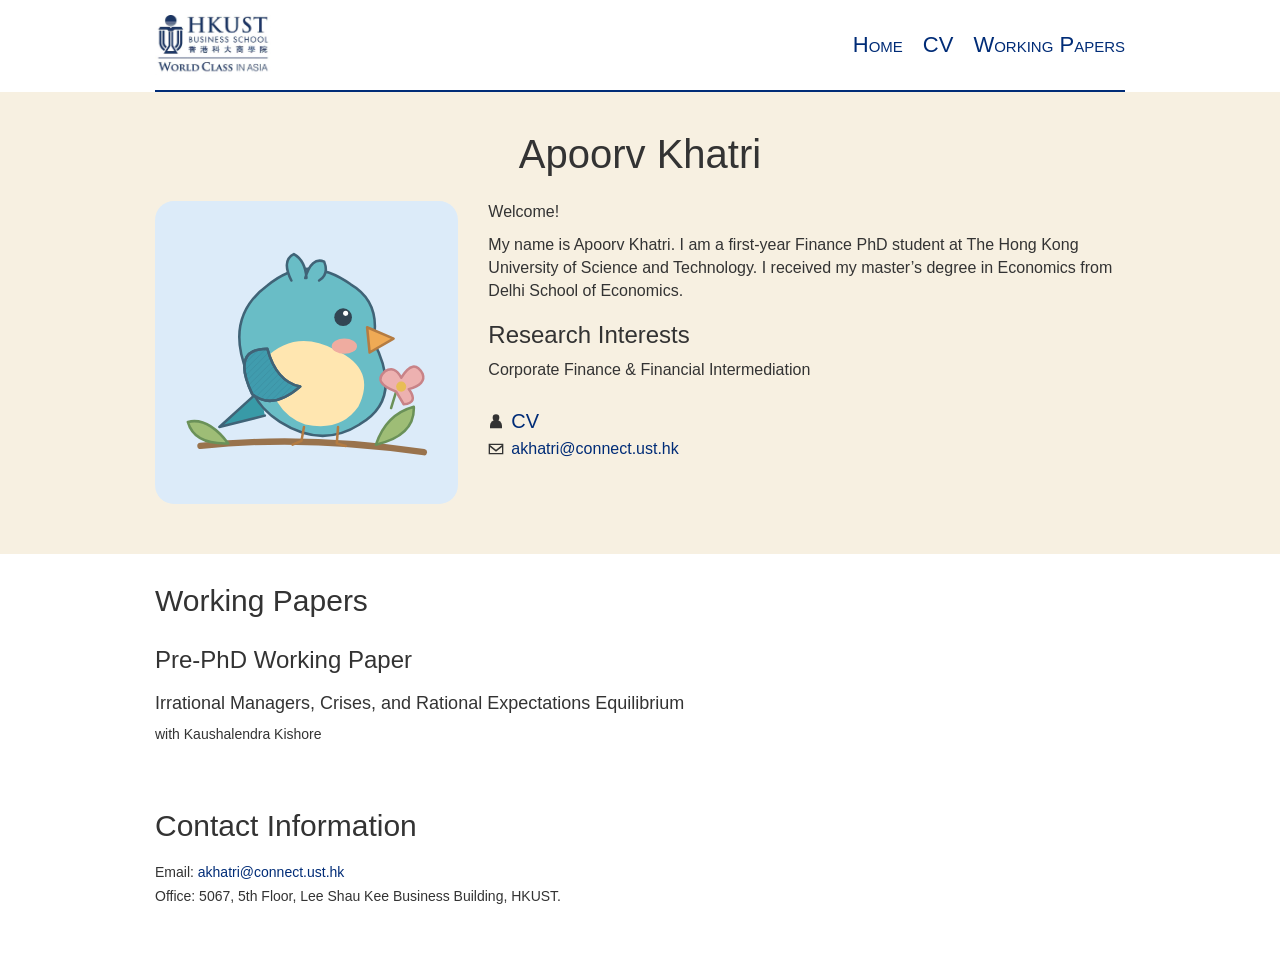
<file: index.html>
<!doctype html>
<html lang="en"><head><meta charset="utf-8"><meta name="viewport" content="width=device-width,initial-scale=1"><meta name="robots" content="noindex,nofollow"><meta name="description" content="Apoorv Khatri — First-year PhD student in Finance at HKUST Business School. Corporate Finance &amp; Financial Intermediation."><title>Home | Apoorv Khatri</title><link rel="icon" href="assets/images/scholar.svg"><link rel="stylesheet" href="assets/css/style.css"></head><body><a class="skip" href="#main">Skip to content</a><div class="container"><header class="header"><a class="school" href="index.html" aria-label="Apoorv Khatri — HKUST Business School"><img class="school-logo" src="assets/images/hkust-business-school.png" width="500" height="258" alt="HKUST Business School — World Class in Asia"></a><nav aria-label="Main navigation"><a href="index.html" aria-current="page">Home</a><a href="https://github.com/Apoorv-Khatri/apoorv-khatri-website/blob/main/cv/Apoorv-Khatri-CV.pdf">CV</a><a href="working-papers/index.html" >Working Papers</a></nav></header></div><main id="main"><section class="jumbotron" aria-labelledby="name"><div class="container"><h1 class="name" id="name">Apoorv Khatri</h1><div class="profile-row"><div class="photo-col"><img class="photo" src="assets/images/portrait.svg" width="320" height="320" alt="Cute colourful pencil drawing of a blue bird on a flowering branch"></div><div class="profile-info"><div class="introduction"><p>Welcome!</p><p>My name is Apoorv Khatri. I am a first-year Finance PhD student at The Hong Kong University of Science and Technology. I received my master’s degree in Economics from Delhi School of Economics.</p></div><h3>Research Interests</h3><p>Corporate Finance &amp; Financial Intermediation</p><div class="profile-links"><div class="link-line"><svg class="icon" viewBox="0 0 24 24" aria-hidden="true"><circle cx="12" cy="7" r="5"/><path d="M3 23v-4a9 9 0 0 1 18 0v4z"/></svg><a class="cv" href="https://github.com/Apoorv-Khatri/apoorv-khatri-website/blob/main/cv/Apoorv-Khatri-CV.pdf">CV</a></div><div class="link-line"><svg class="icon" viewBox="0 0 24 24" aria-hidden="true"><path d="M1 4h22v16H1zm2 2 9 7 9-7H3zm18 12V9l-9 7-9-7v9h18z"/></svg><a href="mailto:akhatri@connect.ust.hk">akhatri@connect.ust.hk</a></div></div></div></div></div></section><div class="main-area"><section class="working-papers" aria-labelledby="papers-heading"><div class="container"><h2 id="papers-heading">Working Papers</h2><h3>Pre-PhD Working Paper</h3><article class="paper"><h3 class="paper-title">Irrational Managers, Crises, and Rational Expectations Equilibrium</h3><p>with Kaushalendra Kishore</p></article></div></section><section class="contact-info" aria-labelledby="contact-heading"><div class="container"><h2 id="contact-heading">Contact Information</h2><address><ul><li>Email: <a href="mailto:akhatri@connect.ust.hk">akhatri@connect.ust.hk</a></li><li>Office: 5067, 5th Floor, Lee Shau Kee Business Building, HKUST.</li></ul></address></div></section></div></main></body></html>
</file>
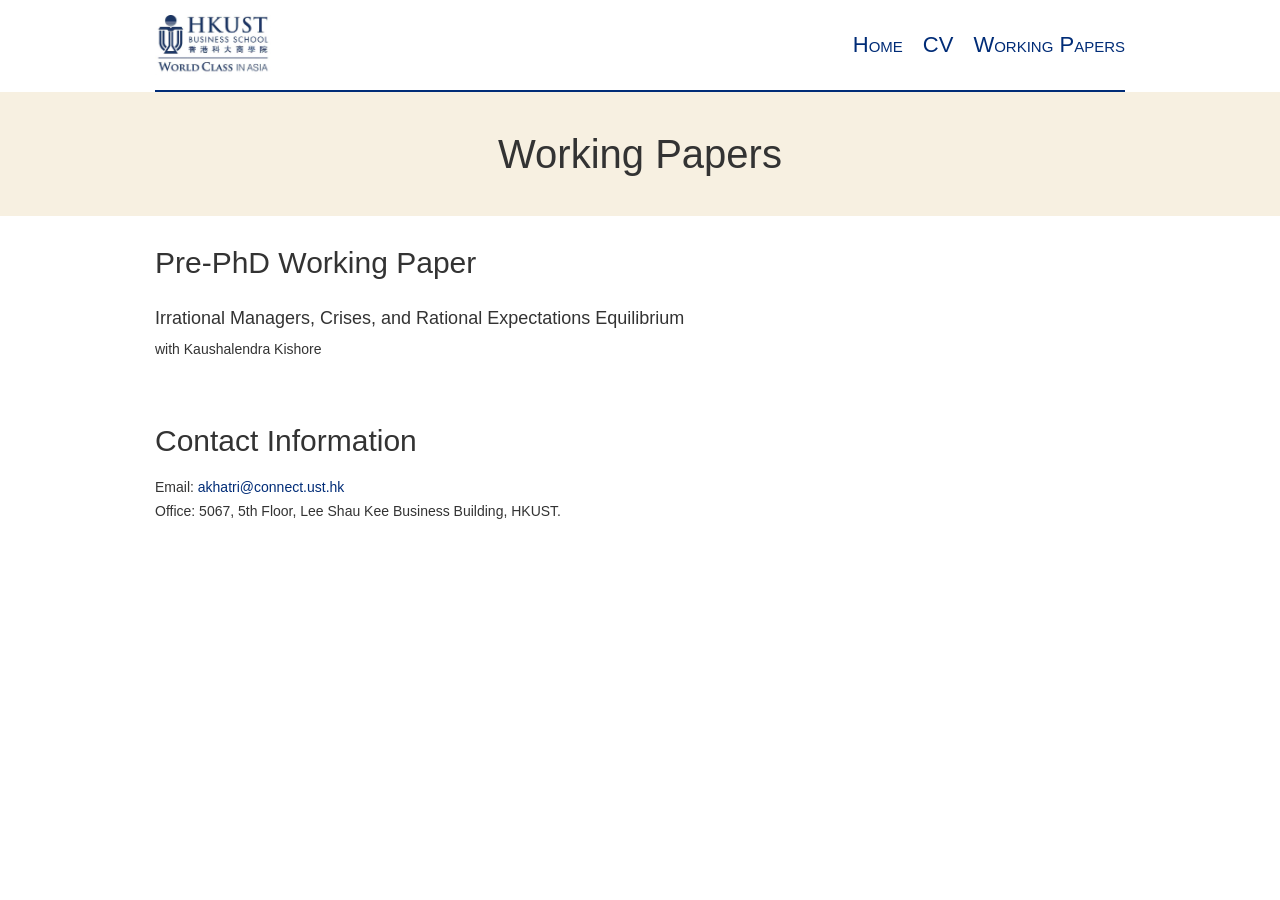
<file: working-papers/index.html>
<!doctype html>
<html lang="en"><head><meta charset="utf-8"><meta name="viewport" content="width=device-width,initial-scale=1"><meta name="robots" content="noindex,nofollow"><meta name="description" content="Apoorv Khatri — First-year PhD student in Finance at HKUST Business School. Corporate Finance &amp; Financial Intermediation."><title>Working Papers | Apoorv Khatri</title><link rel="icon" href="../assets/images/scholar.svg"><link rel="stylesheet" href="../assets/css/style.css"></head><body><a class="skip" href="#main">Skip to content</a><div class="container"><header class="header"><a class="school" href="../index.html" aria-label="Apoorv Khatri — HKUST Business School"><img class="school-logo" src="../assets/images/hkust-business-school.png" width="500" height="258" alt="HKUST Business School — World Class in Asia"></a><nav aria-label="Main navigation"><a href="../index.html" >Home</a><a href="https://github.com/Apoorv-Khatri/apoorv-khatri-website/blob/main/cv/Apoorv-Khatri-CV.pdf">CV</a><a href="../working-papers/index.html" aria-current="page">Working Papers</a></nav></header></div><main id="main"><section class="page-heading"><div class="container"><h1>Working Papers</h1></div></section><div class="main-area"><section class="working-papers"><div class="container"><template id="paper-template"><article class="paper"><h2 class="paper-title">Paper title</h2><p>Coauthors · Date</p><p class="abstract">Abstract</p></article></template></div></section><section class="pre-phd-papers" aria-labelledby="pre-phd-heading"><div class="container"><h2 id="pre-phd-heading">Pre-PhD Working Paper</h2><article class="paper"><h3 class="paper-title">Irrational Managers, Crises, and Rational Expectations Equilibrium</h3><p>with Kaushalendra Kishore</p></article></div></section><section class="contact-info" aria-labelledby="contact-heading"><div class="container"><h2 id="contact-heading">Contact Information</h2><address><ul><li>Email: <a href="mailto:akhatri@connect.ust.hk">akhatri@connect.ust.hk</a></li><li>Office: 5067, 5th Floor, Lee Shau Kee Business Building, HKUST.</li></ul></address></div></section></div></main></body></html>
</file>
<file: assets/css/style.css>
*{box-sizing:border-box}html{background:#fff}body{margin:0;font-family:"Helvetica Neue",Helvetica,Arial,sans-serif;font-size:14px;line-height:1.42857143;color:#333;background:#fff}a{color:#002c77;text-decoration:none}a:hover,a:focus{text-decoration:underline;color:#2a6496}a:focus-visible{outline:2px solid #002c77;outline-offset:4px}.container{width:100%;margin:0 auto;padding:0 15px}.header{min-height:92px;padding:15px 0;border-bottom:2px solid #002c77;display:flex;align-items:center;justify-content:space-between;gap:20px}.school{color:#002c77;display:flex;align-items:center;gap:14px;line-height:1.05;text-decoration:none!important}.school-logo{display:block;width:auto;max-width:100%;height:60px}.school{flex-shrink:0}nav{display:flex;gap:20px;align-items:center}nav a{font-size:22px;font-variant:small-caps;line-height:60px;white-space:nowrap}h1,h2,h3{font-family:inherit;font-weight:500;line-height:1.1;color:inherit;margin-top:20px;margin-bottom:10px}h1{font-size:40px}h2{font-size:30px}h3{font-size:24px}p{margin:0 0 10px}.jumbotron{padding:40px 0;background:#f7f0e1;margin-bottom:30px}.name{margin-top:0;margin-bottom:25px;text-align:center}.profile-row{display:grid;grid-template-columns:1fr 2fr;margin:0 -15px}.photo-col,.profile-info{padding:0 15px}.photo{display:block;width:320px;max-width:100%;height:auto;padding-bottom:10px}.profile-info{font-size:16px}.profile-info ul,.contact-info ul{list-style:none;padding-left:0;margin:0 0 10px}.profile-info h3{margin-top:20px}.profile-links{margin-top:25px}.profile-links .cv{font-size:20px}.link-line{display:flex;align-items:center;gap:7px;min-height:28px}.icon{width:16px;height:16px;fill:currentColor;flex-shrink:0}.main-area section{margin-bottom:30px}.main-area h2{padding-bottom:10px}.empty{color:#666;font-size:16px}.contact-info{padding-bottom:30px}.contact-info li{margin-bottom:4px}address{font-style:normal;font-size:14px}.skip{position:absolute;left:-9999px}.skip:focus{left:15px;top:5px;background:#fff;padding:10px;z-index:10}.page-heading{padding:40px 0;background:#f7f0e1;margin-bottom:30px}.page-heading h1{margin:0;text-align:center}.paper{padding-bottom:25px}.paper-title{font-size:18px}.abstract{font-size:13px;text-align:justify;padding-top:5px}
@media(min-width:768px){.container{width:750px}.profile-row{grid-template-columns:1fr 1fr}}
@media(min-width:992px){.container{width:970px}.profile-row{grid-template-columns:1fr 2fr}}
@media(min-width:1200px){.container{width:1000px}}
@media(max-width:767px){.header{flex-wrap:wrap;justify-content:center;gap:5px;padding:15px 0 5px}.school-logo{width:auto;height:52px}nav{gap:18px;justify-content:center;flex-wrap:wrap}nav a{font-size:20px;line-height:44px}.profile-row{display:block}.photo{width:100%;max-width:320px;margin:0 auto 20px}.name{font-size:36px}.jumbotron{padding:30px 0}.profile-info{padding-top:5px}.contact-info{overflow-wrap:anywhere}}
</file>
